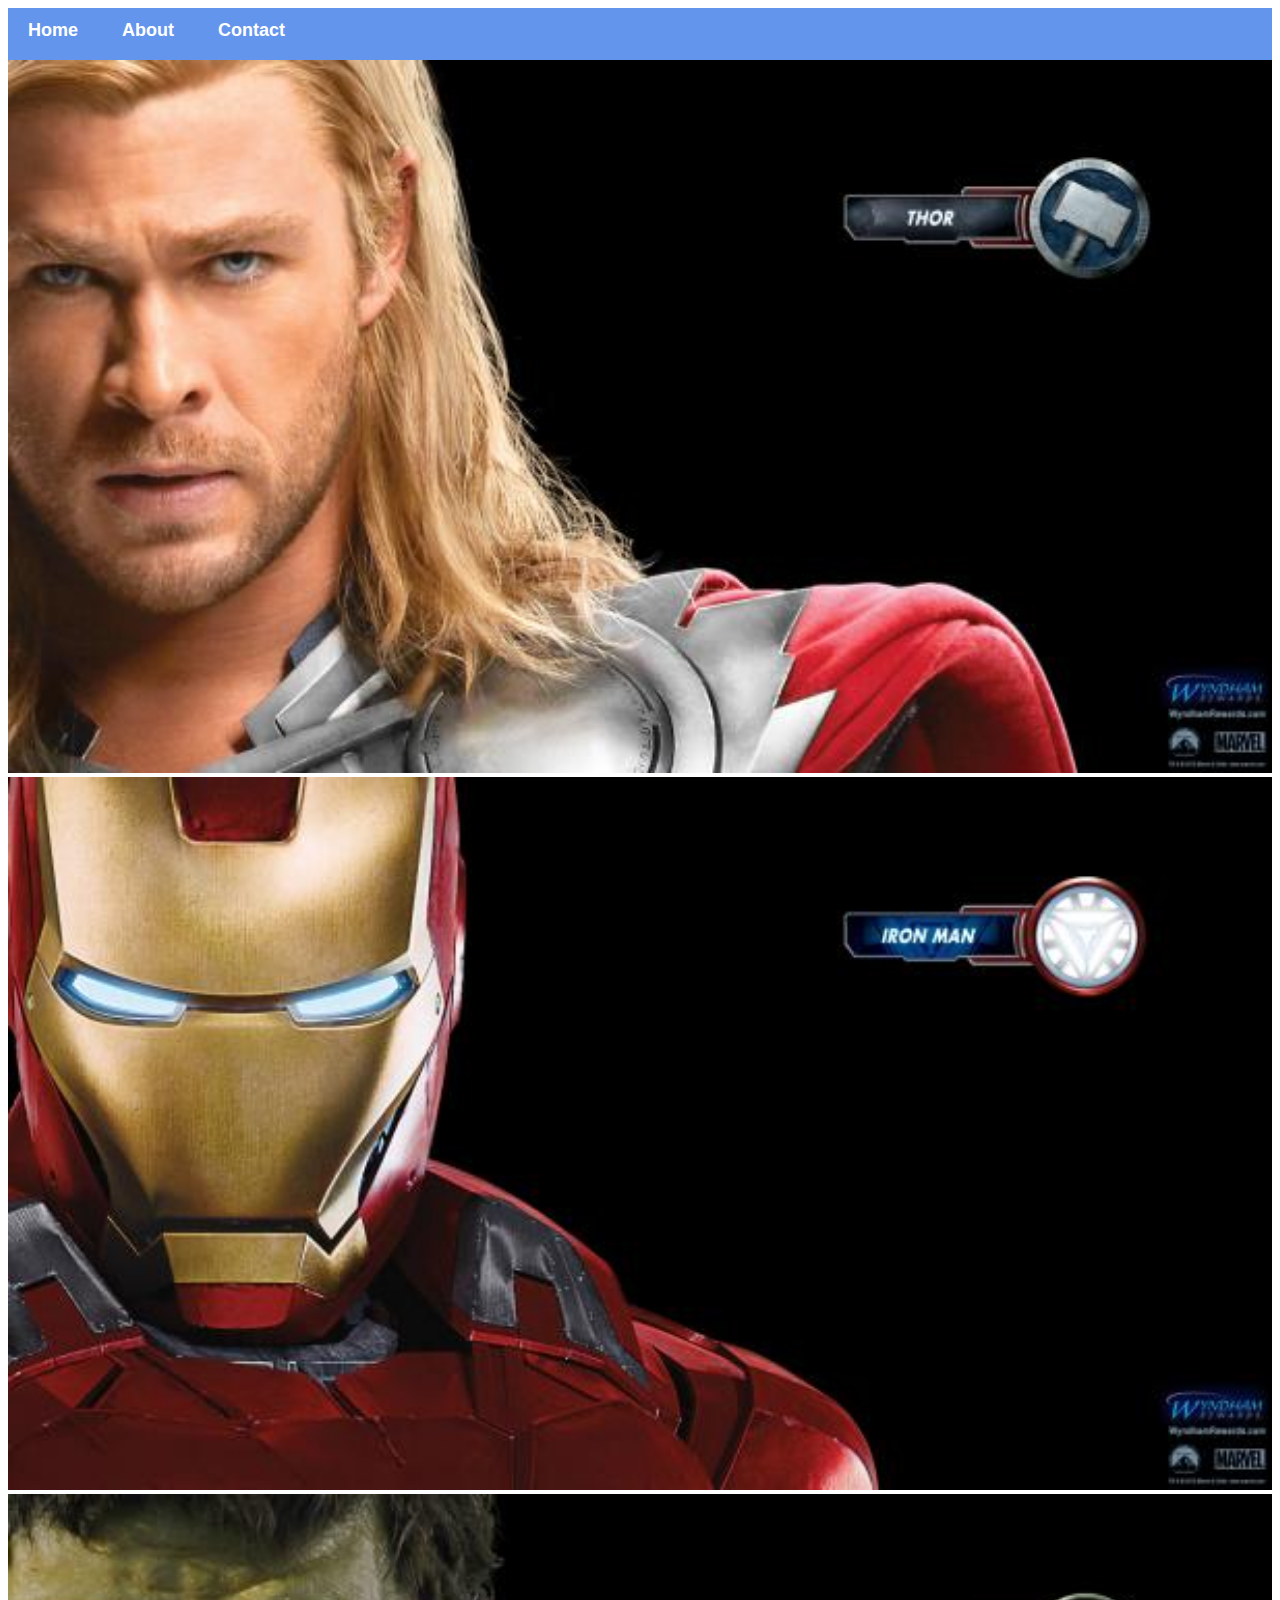
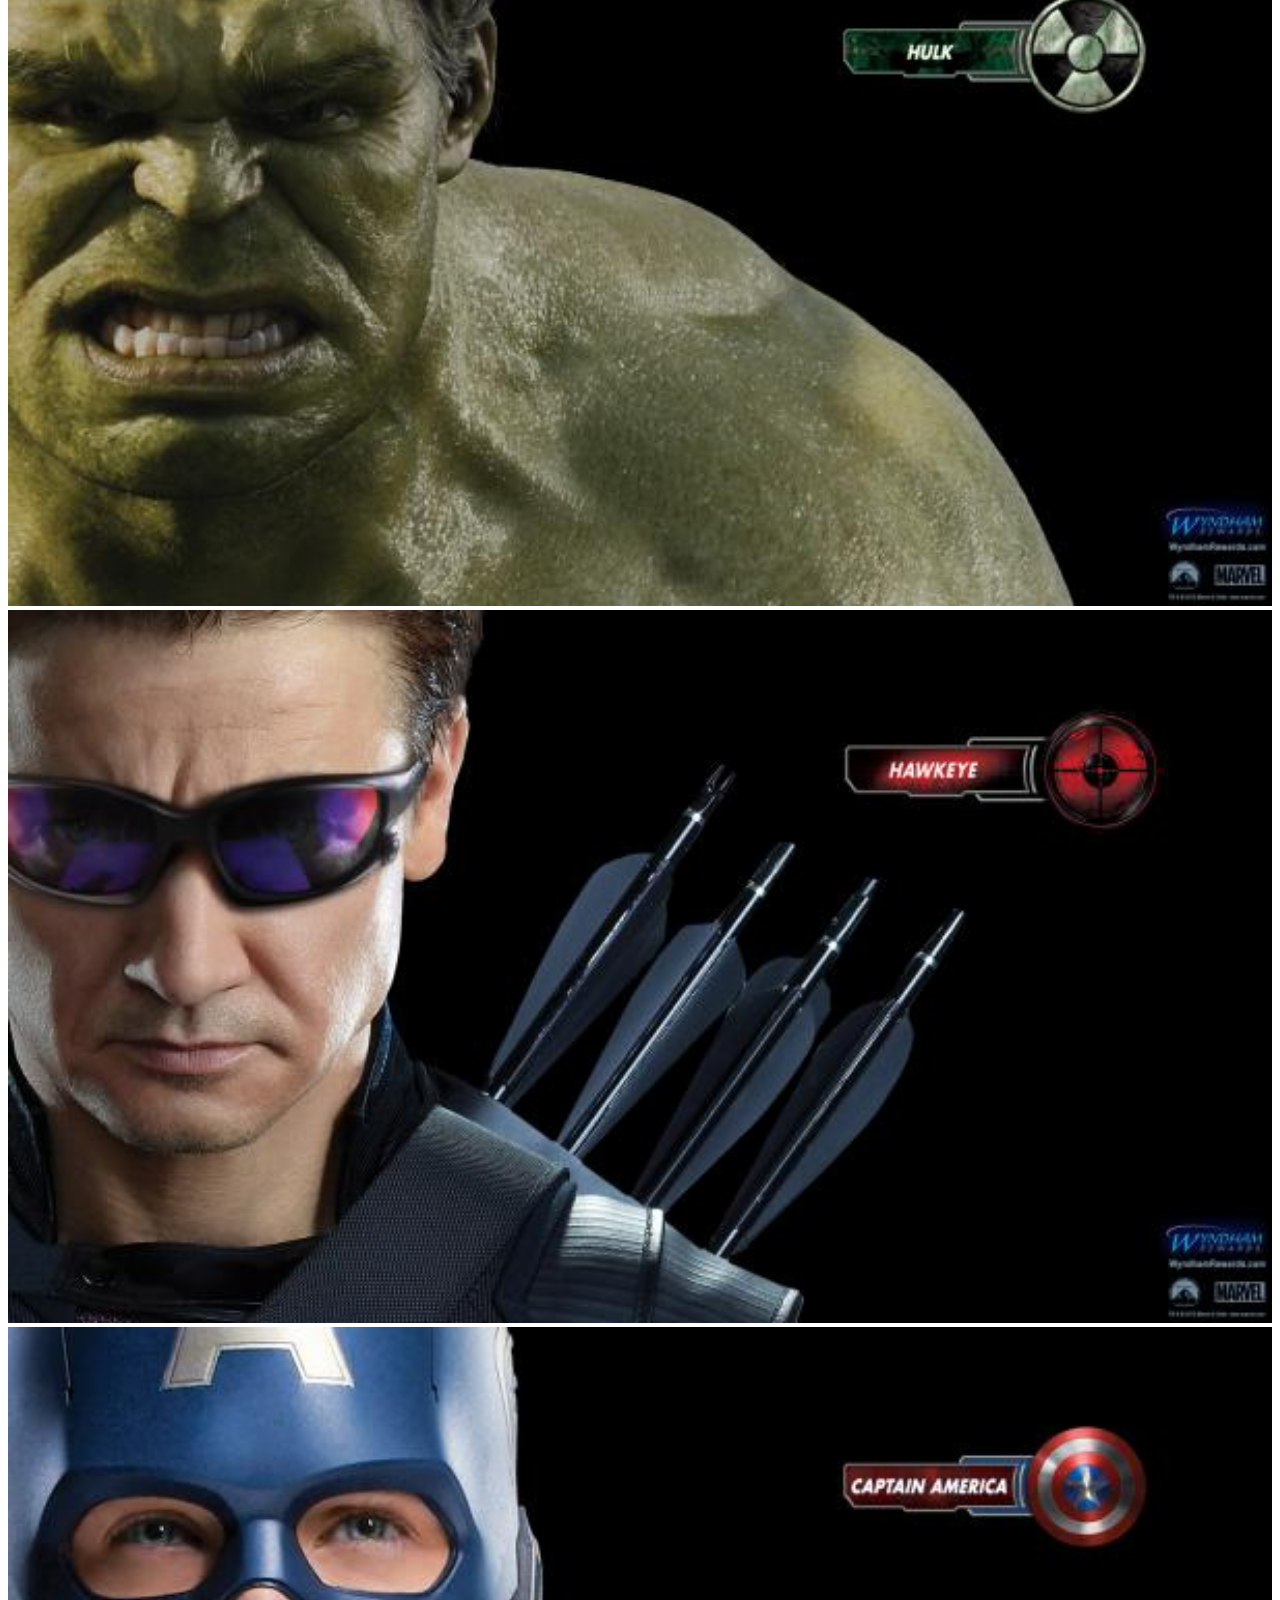
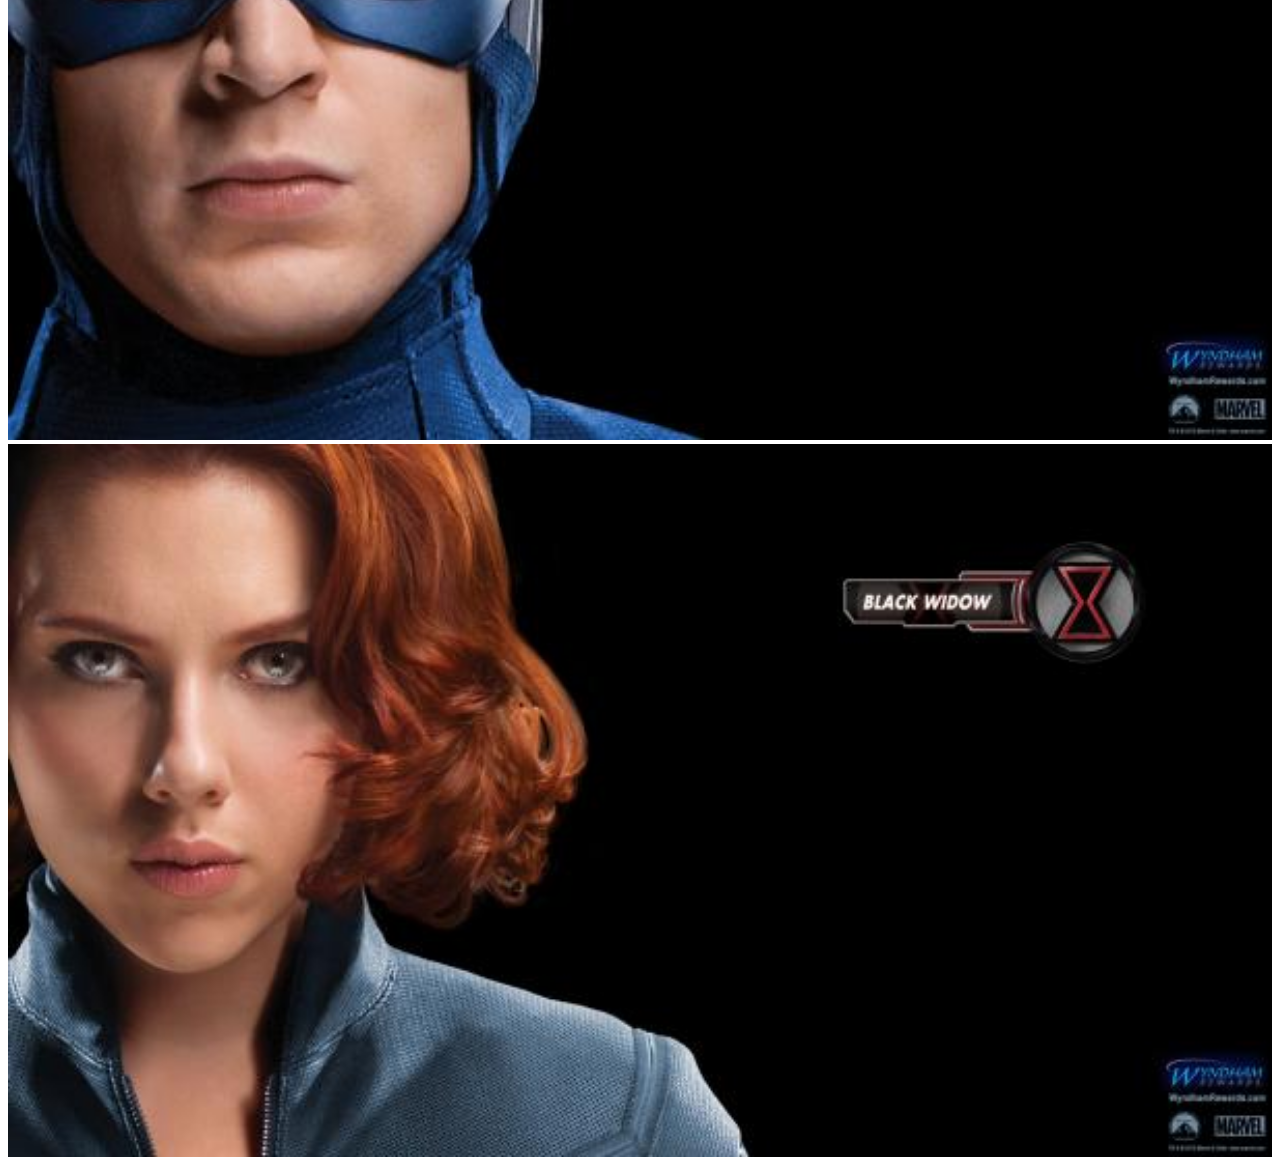
<file: index.html>
<!DOCTYPE html>
<html>
    <head>
        <link rel="stylesheet" href="style.css" >
    </head>
    <body>
        <div id="menu">
            <a href="index.html">Home</a>
            <a href="about.html">About</a>
            <a href="contant.html">Contact</a>
        </div>
            <div class="gallery">
            <a href="avengers-1.html"><img src="images/avengers_01.jpg" /></a>
            <a href="avengers-2.html"><img src="images/avengers_02.jpg" /></a>
            <a href="avengers-3.html"><img src="images/avengers_03.jpg" /></a>
            <a href="avengers-4.html"><img src="images/avengers_04.jpg" /></a>
            <a href="avengers-5.html"><img src="images/avengers_05.jpg" /></a>
            <a href="avengers-6.html"><img src="images/avengers_06.jpg" /></a>
        </div>
    </body>
</html>
</file>
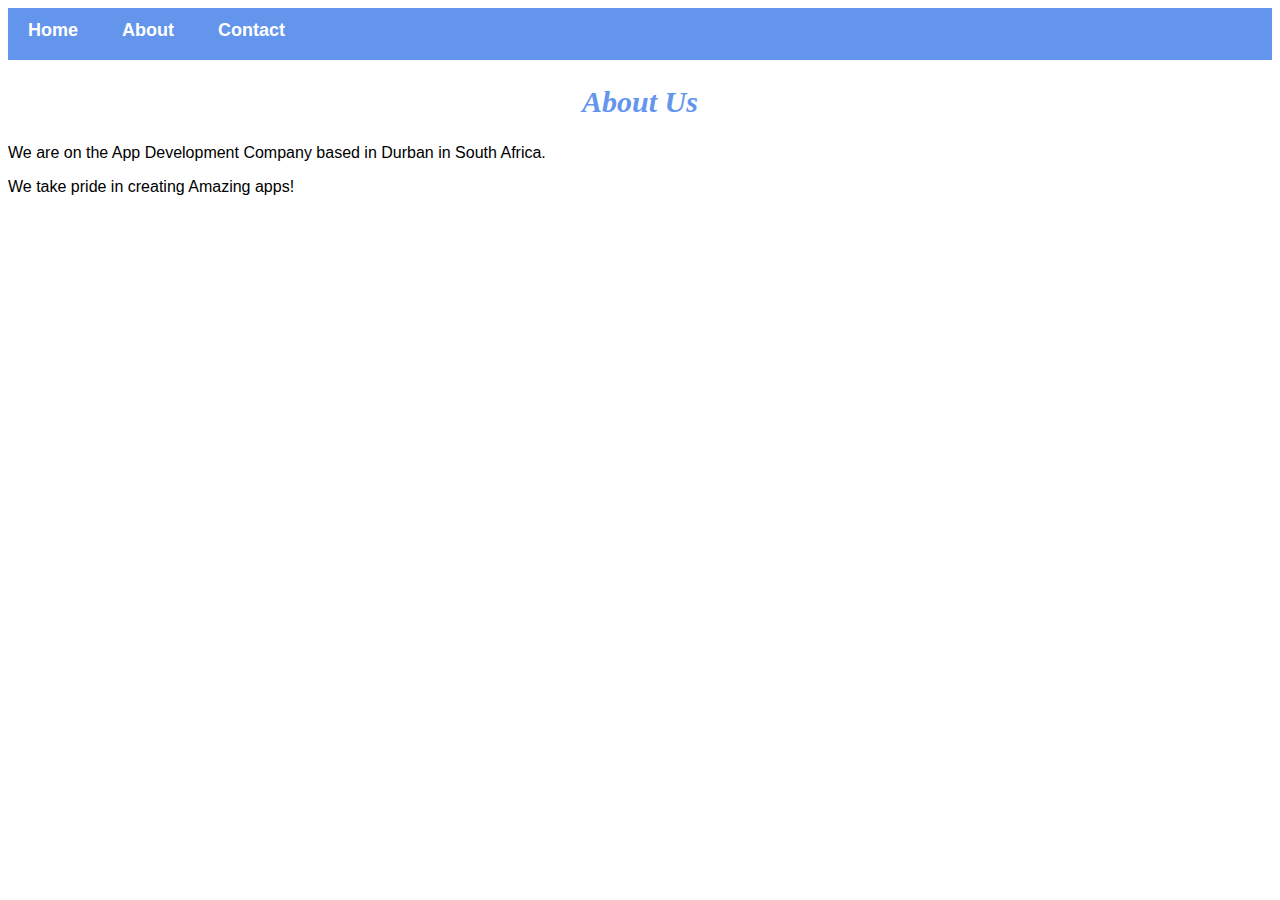
<file: about.html>
<!DOCTYPE html>
<html>
    <head>
        <link rel="stylesheet" href="style.css">
        <div id="menu">
            <a href="index.html">Home</a>
            <a href="about.html">About</a>
            <a href="contant.html">Contact</a>
        </div>
        
    </head>
    <body>
    <h2>About Us</h2>
    <p>We are on the App Development Company based in Durban in South Africa.</p>
    <p>We take pride in creating Amazing apps!</p>
    </body>
</html>
</file>
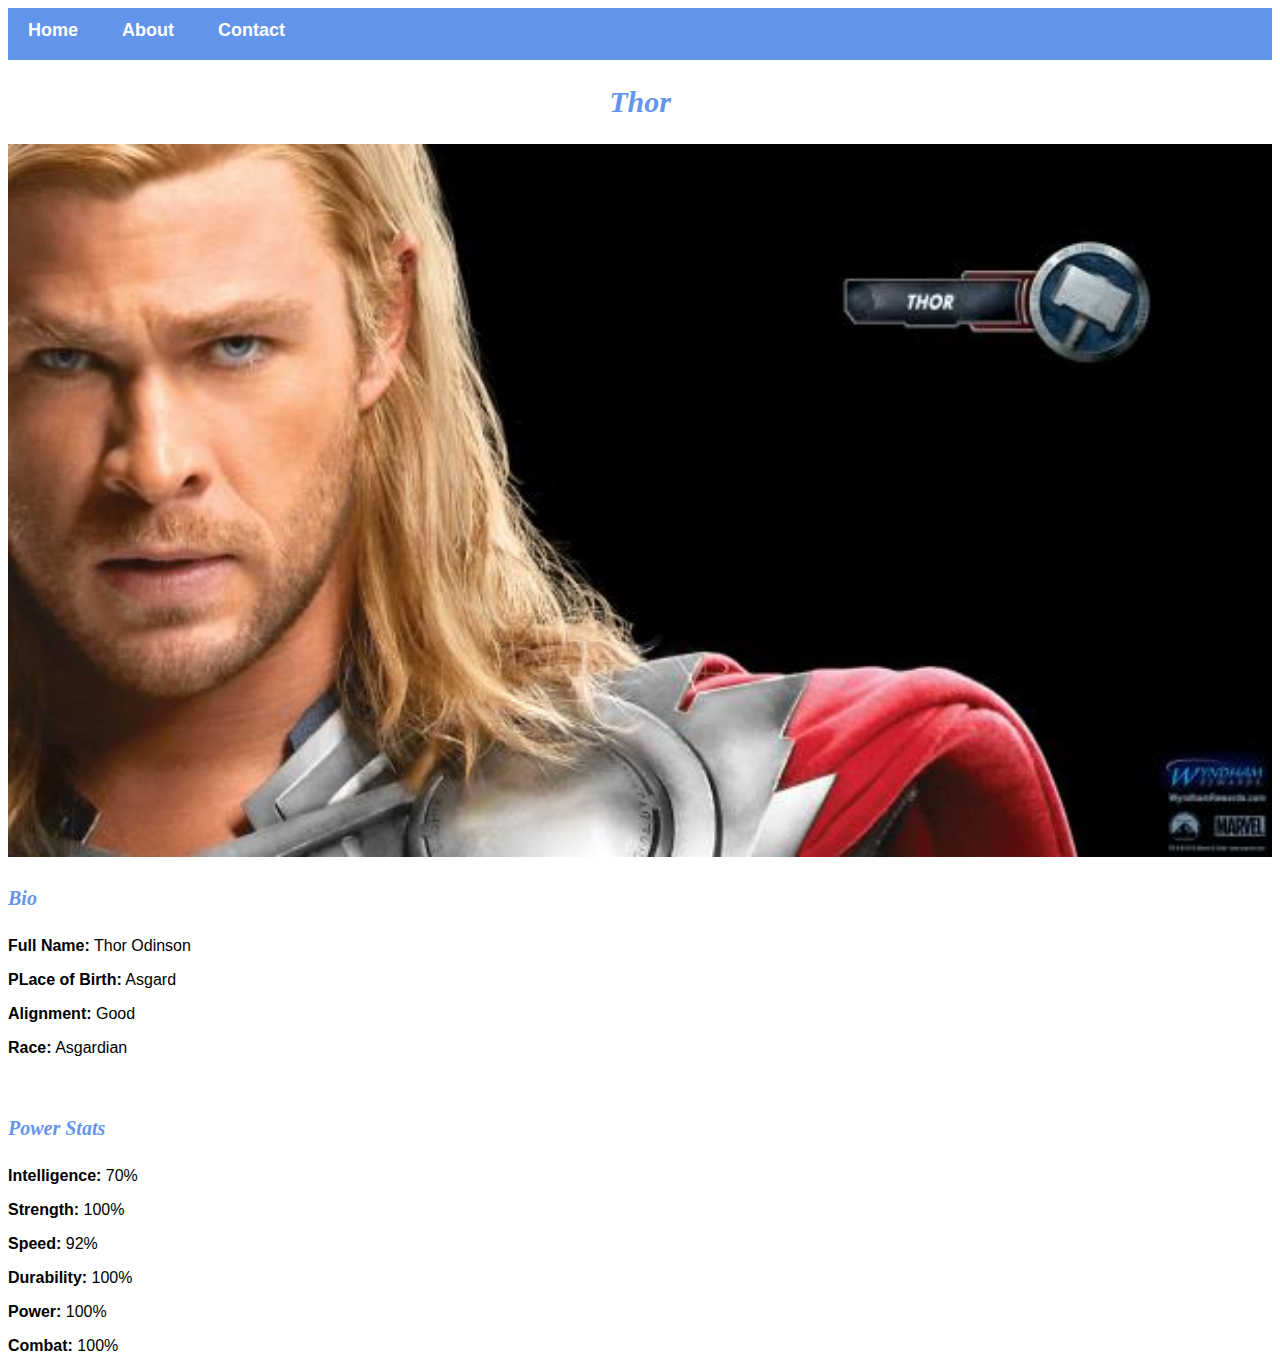
<file: avengers-1.html>
<!DOCTYPE html>
<html>
    <head>
        <link rel="stylesheet" href="style.css" >
    </head>
    <body>
        <div id="menu">
            <a href="index.html">Home</a>
            <a href="about.html">About</a>
            <a href="contant.html">Contact</a>
        </div>
        <h2>Thor</h2>
        <div class="gallery">
            <img src="images/avengers_01.jpg" />
        </div>
        <h4>Bio</h4>
        <p><b>Full Name:</b> Thor Odinson</p>
        <p><b>PLace of Birth:</b> Asgard</p>
        <p><b>Alignment:</b> Good</p>
        <p><b>Race:</b> Asgardian</p>
        <br/>
        <h4>Power Stats</h4>
        <p><b>Intelligence:</b> 70%</p>
        <p><b>Strength:</b> 100%</p>
        <p><b>Speed:</b> 92%</p>
        <p><b>Durability:</b> 100%</p>
        <p><b>Power:</b> 100%</p>
        <p><b>Combat:</b> 100%</p>
    </body>
</html>
</file>
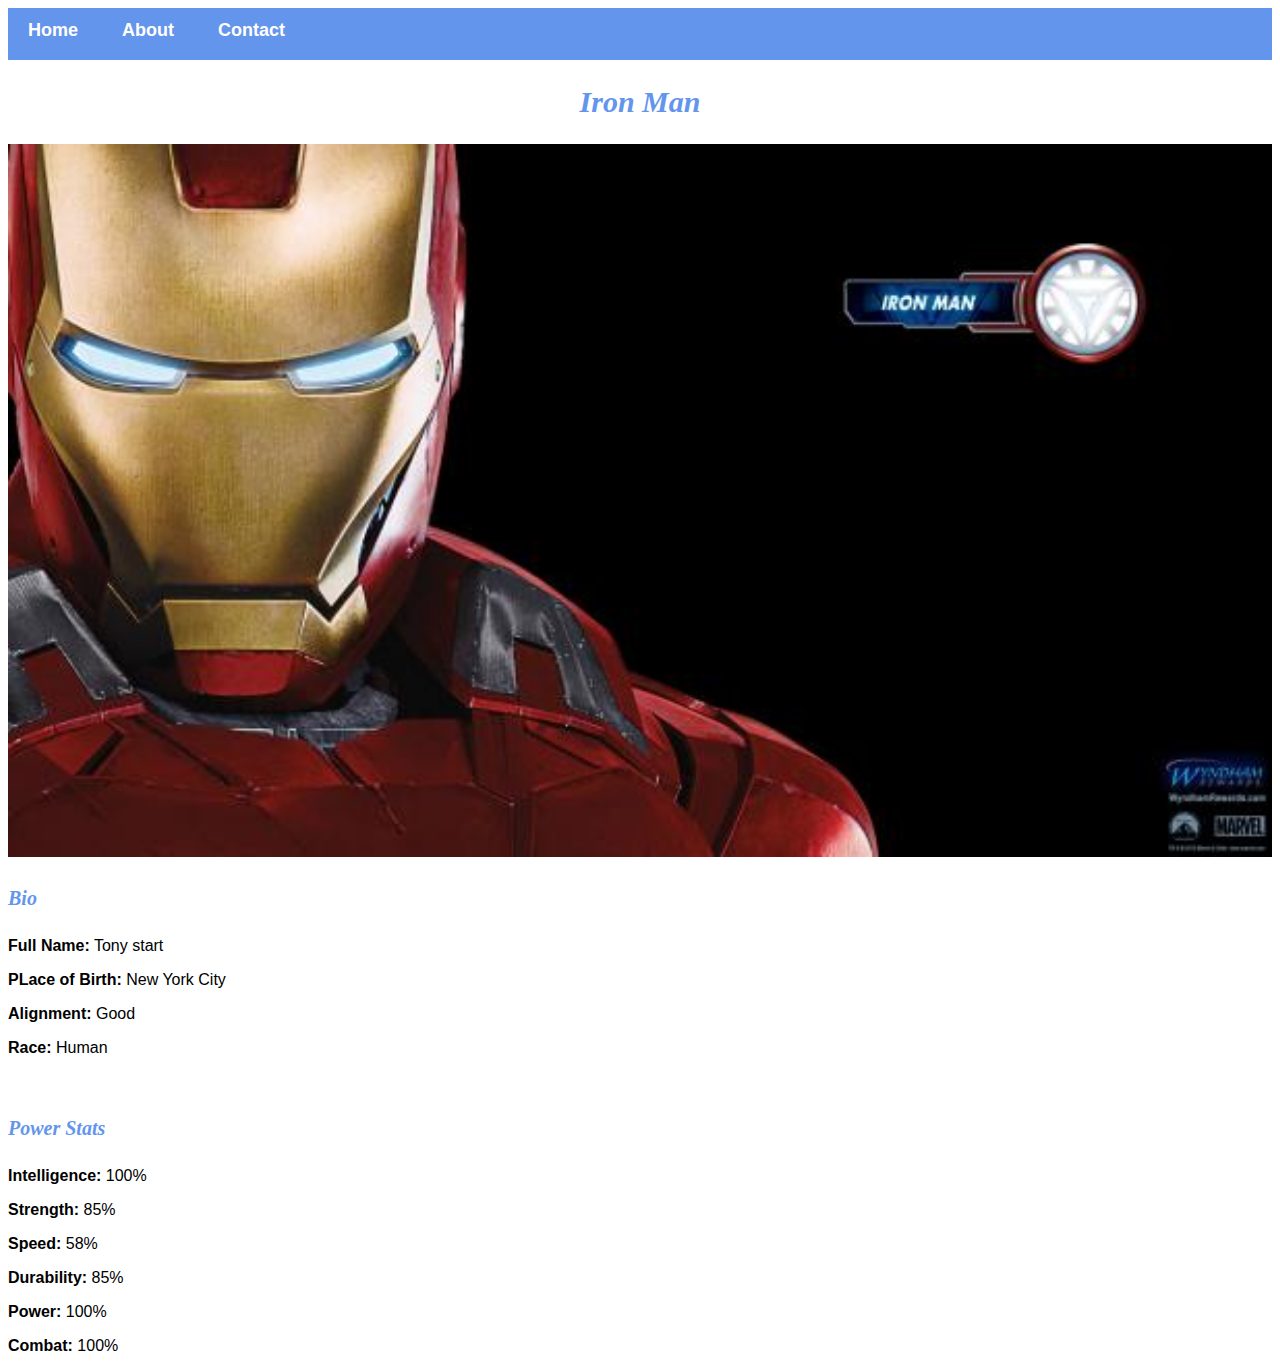
<file: avengers-2.html>
<!DOCTYPE html>
<html>
    <head>
        <link rel="stylesheet" href="style.css" >
    </head>
    <body>
        <div id="menu">
            <a href="index.html">Home</a>
            <a href="about.html">About</a>
            <a href="contant.html">Contact</a>
        </div>
        <h2>Iron Man</h2>
        <div class="gallery">
            <img src="images/avengers_02.jpg" />
        </div>
        <h4>Bio</h4>
        <p><b>Full Name:</b> Tony start</p>
        <p><b>PLace of Birth:</b> New York City</p>
        <p><b>Alignment:</b> Good</p>
        <p><b>Race:</b> Human</p>
        <br/>
        <h4>Power Stats</h4>
        <p><b>Intelligence:</b> 100%</p>
        <p><b>Strength:</b> 85%</p>
        <p><b>Speed:</b> 58%</p>
        <p><b>Durability:</b> 85%</p>
        <p><b>Power:</b> 100%</p>
        <p><b>Combat:</b> 100%</p>
    </body>
</html>
</file>
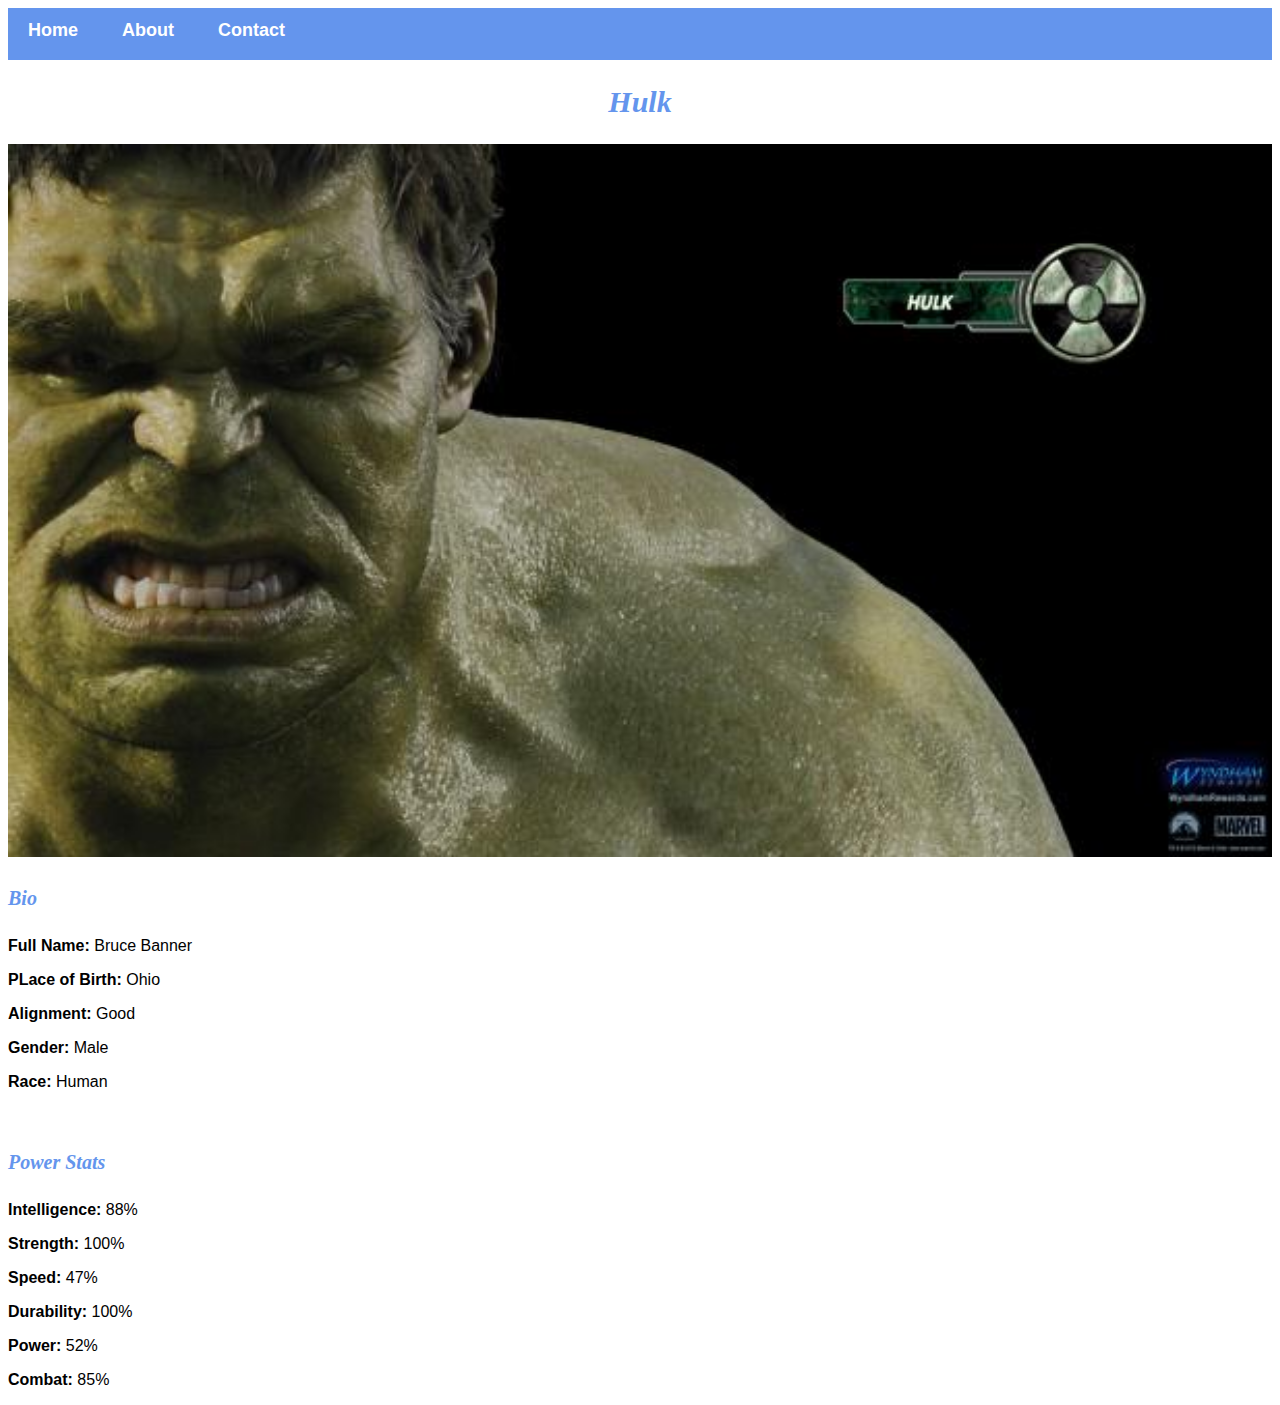
<file: avengers-3.html>
<!DOCTYPE html>
<html>
    <head>
        <link rel="stylesheet" href="style.css" >
    </head>
    <body>
        <div id="menu">
            <a href="index.html">Home</a>
            <a href="about.html">About</a>
            <a href="contant.html">Contact</a>
        </div>
        <h2>Hulk</h2>
        <div class="gallery">
            <img src="images/avengers_03.jpg" />
        </div>
        <h4>Bio</h4>
        <p><b>Full Name:</b> Bruce Banner</p>
        <p><b>PLace of Birth:</b> Ohio</p>
        <p><b>Alignment:</b> Good</p>
        <p><b>Gender:</b> Male</p>
        <p><b>Race:</b> Human</p>
        <br/>
        <h4>Power Stats</h4>
        <p><b>Intelligence:</b> 88%</p>
        <p><b>Strength:</b> 100%</p>
        <p><b>Speed:</b> 47%</p>
        <p><b>Durability:</b> 100%</p>
        <p><b>Power:</b> 52%</p>
        <p><b>Combat:</b> 85%</p>
    </body>
</html>
</file>
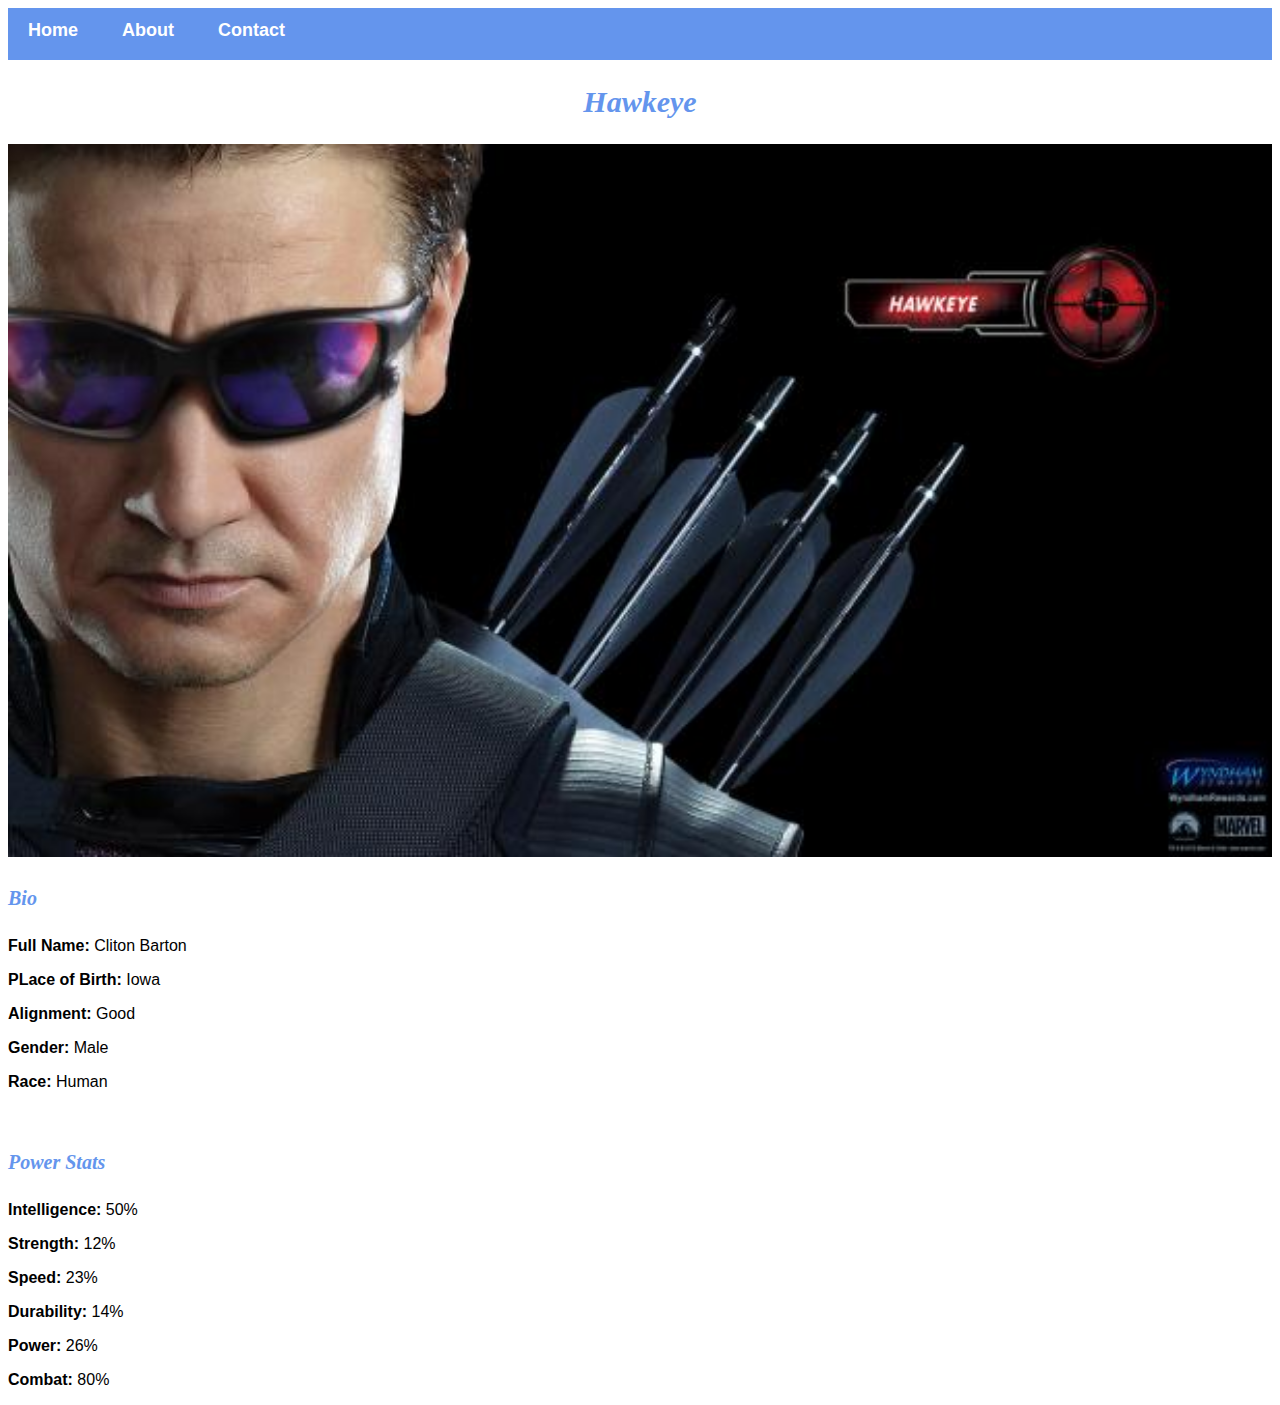
<file: avengers-4.html>
<!DOCTYPE html>
<html>
    <head>
        <link rel="stylesheet" href="style.css" >
    </head>
    <body>
        <div id="menu">
            <a href="index.html">Home</a>
            <a href="about.html">About</a>
            <a href="contant.html">Contact</a>
        </div>
        <h2>Hawkeye</h2>
        <div class="gallery">
            <img src="images/avengers_04.jpg" />
        </div>
        <h4>Bio</h4>
        <p><b>Full Name:</b> Cliton Barton</p>
        <p><b>PLace of Birth:</b> Iowa</p>
        <p><b>Alignment:</b> Good</p>
        <p><b>Gender:</b> Male</p>
        <p><b>Race:</b> Human</p>
        <br/>
        <h4>Power Stats</h4>
        <p><b>Intelligence:</b> 50%</p>
        <p><b>Strength:</b> 12%</p>
        <p><b>Speed:</b> 23%</p>
        <p><b>Durability:</b> 14%</p>
        <p><b>Power:</b> 26%</p>
        <p><b>Combat:</b> 80%</p>
    </body>
</html>
</file>
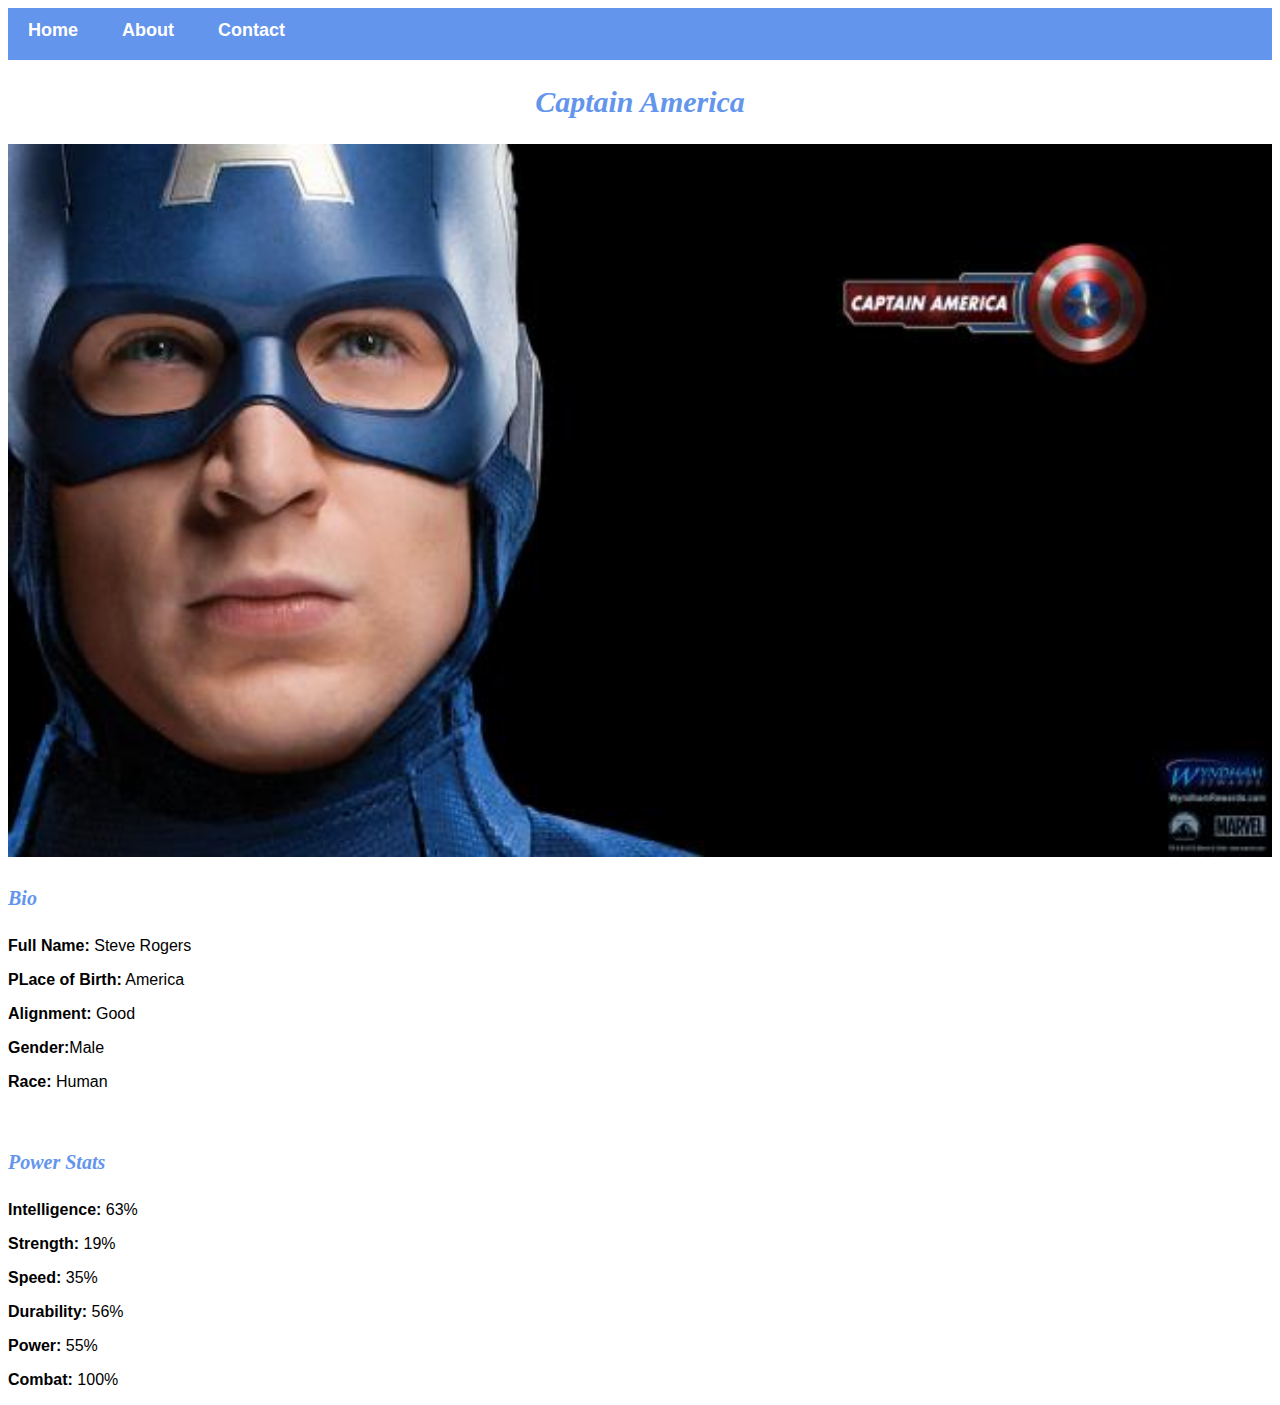
<file: avengers-5.html>
<!DOCTYPE html>
<html>
    <head>
        <link rel="stylesheet" href="style.css" >
    </head>
    <body>
        <div id="menu">
            <a href="index.html">Home</a>
            <a href="about.html">About</a>
            <a href="contant.html">Contact</a>
        </div>
        <h2>Captain America</h2>
        <div class="gallery">
            <img src="images/avengers_05.jpg" />
        </div>
        <h4>Bio</h4>
        <p><b>Full Name:</b> Steve Rogers</p>
        <p><b>PLace of Birth:</b> America</p>
        <p><b>Alignment:</b> Good</p>
        <p><b>Gender:</b >Male</p>
        <p><b>Race:</b> Human</p>
        <br/>
        <h4>Power Stats</h4>
        <p><b>Intelligence:</b> 63%</p>
        <p><b>Strength:</b> 19%</p>
        <p><b>Speed:</b> 35%</p>
        <p><b>Durability:</b> 56%</p>
        <p><b>Power:</b> 55%</p>
        <p><b>Combat:</b> 100%</p>
    </body>
</html>
</file>
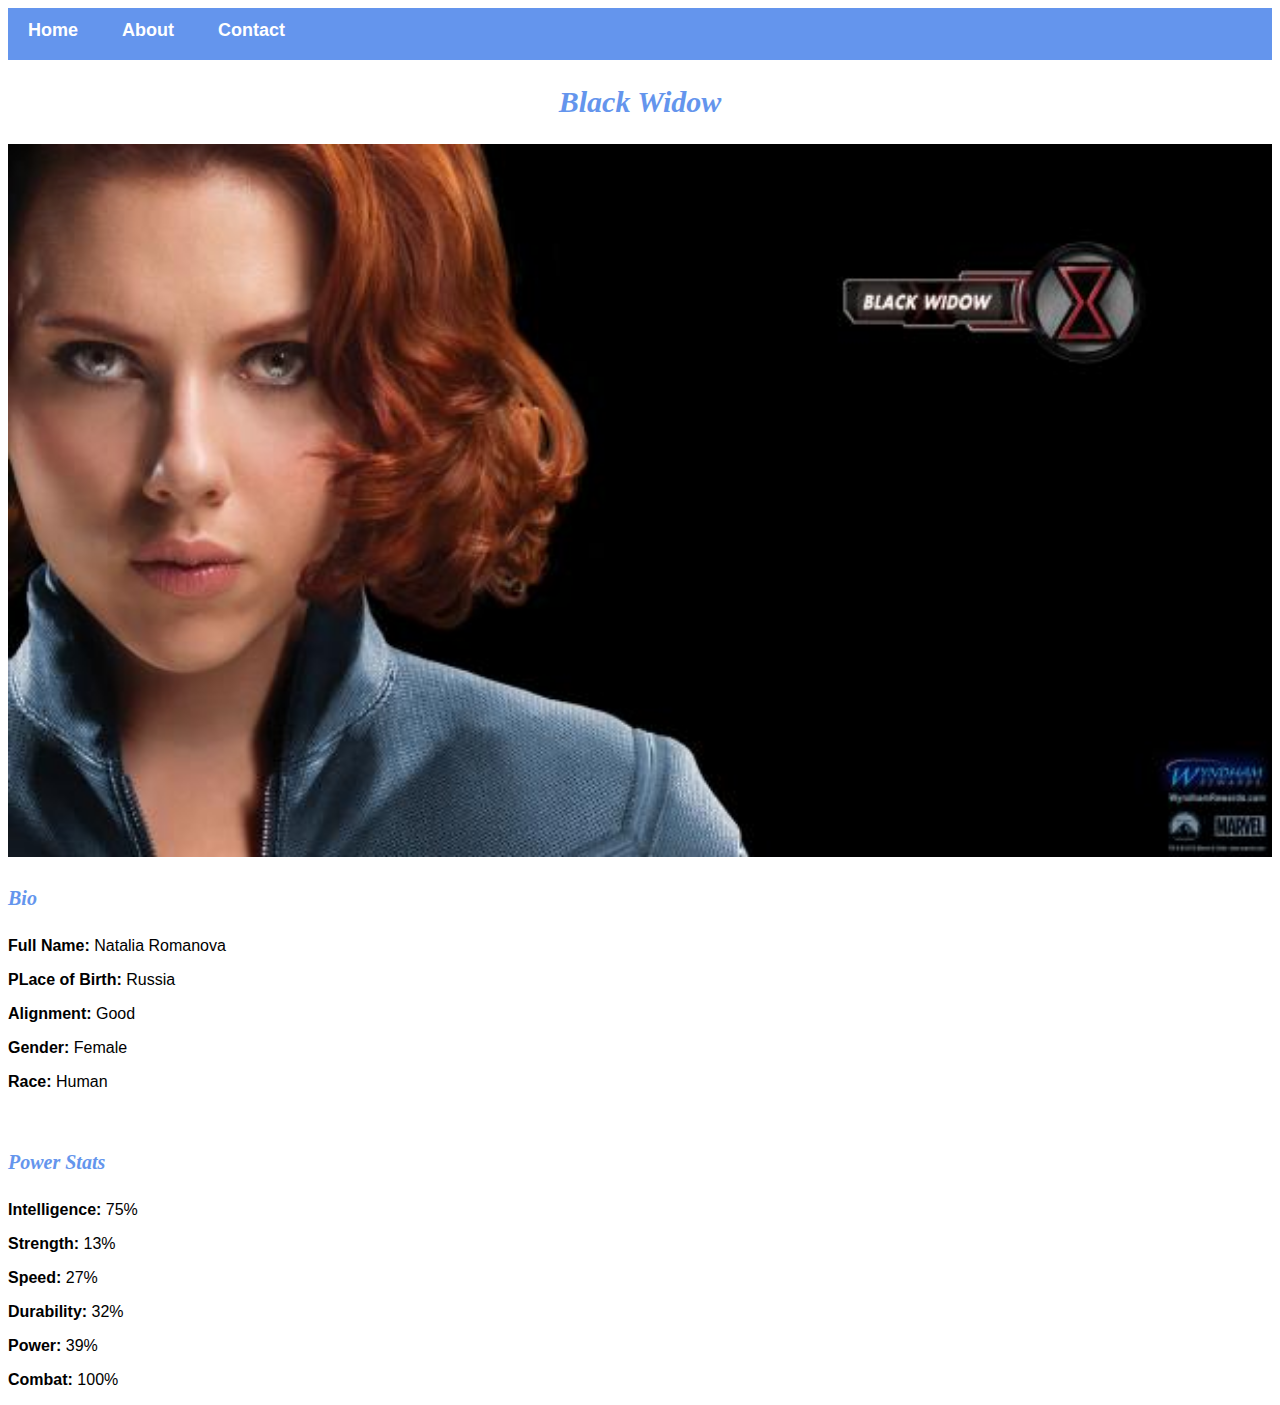
<file: avengers-6.html>
<!DOCTYPE html>
<html>
    <head>
        <link rel="stylesheet" href="style.css" >
    </head>
    <body>
        <div id="menu">
            <a href="index.html">Home</a>
            <a href="about.html">About</a>
            <a href="contant.html">Contact</a>
        </div>
        <h2>Black Widow</h2>
        <div class="gallery">
            <img src="images/avengers_06.jpg" />
        </div>
        <h4>Bio</h4>
        <p><b>Full Name:</b> Natalia Romanova</p>
        <p><b>PLace of Birth:</b> Russia</p>
        <p><b>Alignment:</b> Good</p>
        <p><b>Gender:</b> Female</p>
        <p><b>Race:</b> Human</p>
        <br/>
        <h4>Power Stats</h4>
        <p><b>Intelligence:</b> 75%</p>
        <p><b>Strength:</b> 13%</p>
        <p><b>Speed:</b> 27%</p>
        <p><b>Durability:</b> 32%</p>
        <p><b>Power:</b> 39%</p>
        <p><b>Combat:</b> 100%</p>
    </body>
</html>
</file>
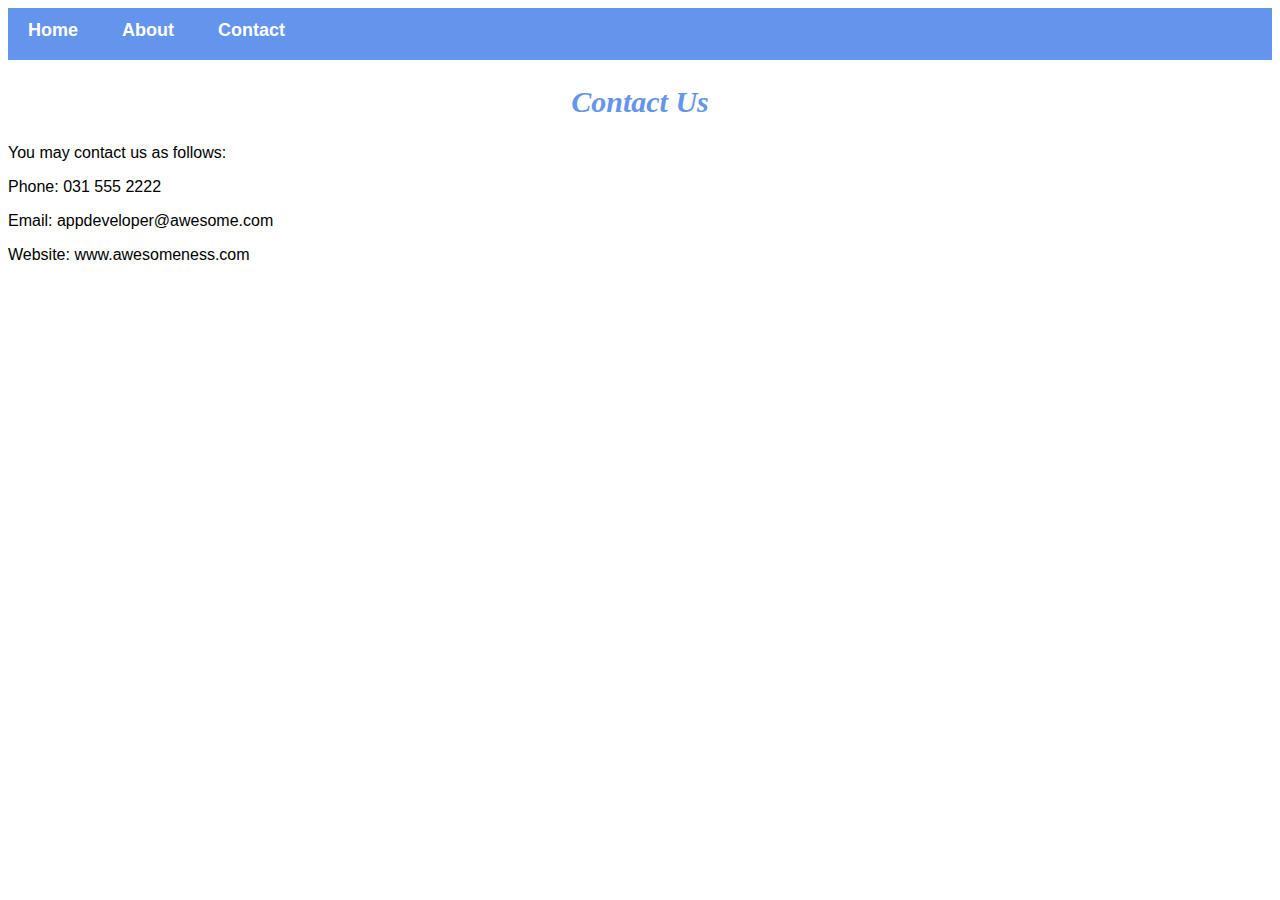
<file: contant.html>
<!DOCTYPE html>
<html>
    <head>
      <link rel="stylesheet" href="style.css">
      <div id="menu">
        <a href="index.html">Home</a>
        <a href="about.html">About</a>
        <a href="contant.html">Contact</a>
    </div>
    
    </head>
    <body>
       <h2>Contact Us</h2>
       <p>You may contact us as follows:</p>
       <p>Phone: 031 555 2222</p>
       <p>Email: appdeveloper@awesome.com</p>
       <p>Website: www.awesomeness.com</p>
    </body>
</html>
</file>
<file: style.css>
.gallery img{
    width: 100%;
}

h2 {
    font-family: impact , fantasy;
    text-align: center;
    font-size: 30px;
    color: cornflowerblue;
    font-style: italic;
}

h4{
    font-family: impact, fantasy;
    font-size: 20px;
    font-style: italic;
    color: cornflowerblue;
}

p{
    font-family: Helvetica, sans-serif;
}

#menu{
    width: 100%;
    height: 40px;
    background-color: cornflowerblue;
    padding-top: 12px;
}

#menu a{
    color: #ffffff;
    font-family: Helvetica, sans-serif;
    font-size: 18px;
    text-decoration: none;
    font-weight: 800;

    padding-left: 20px;
    padding-right: 20px;
}

#menu hover{
    color: #5077bd;
}
</file>
